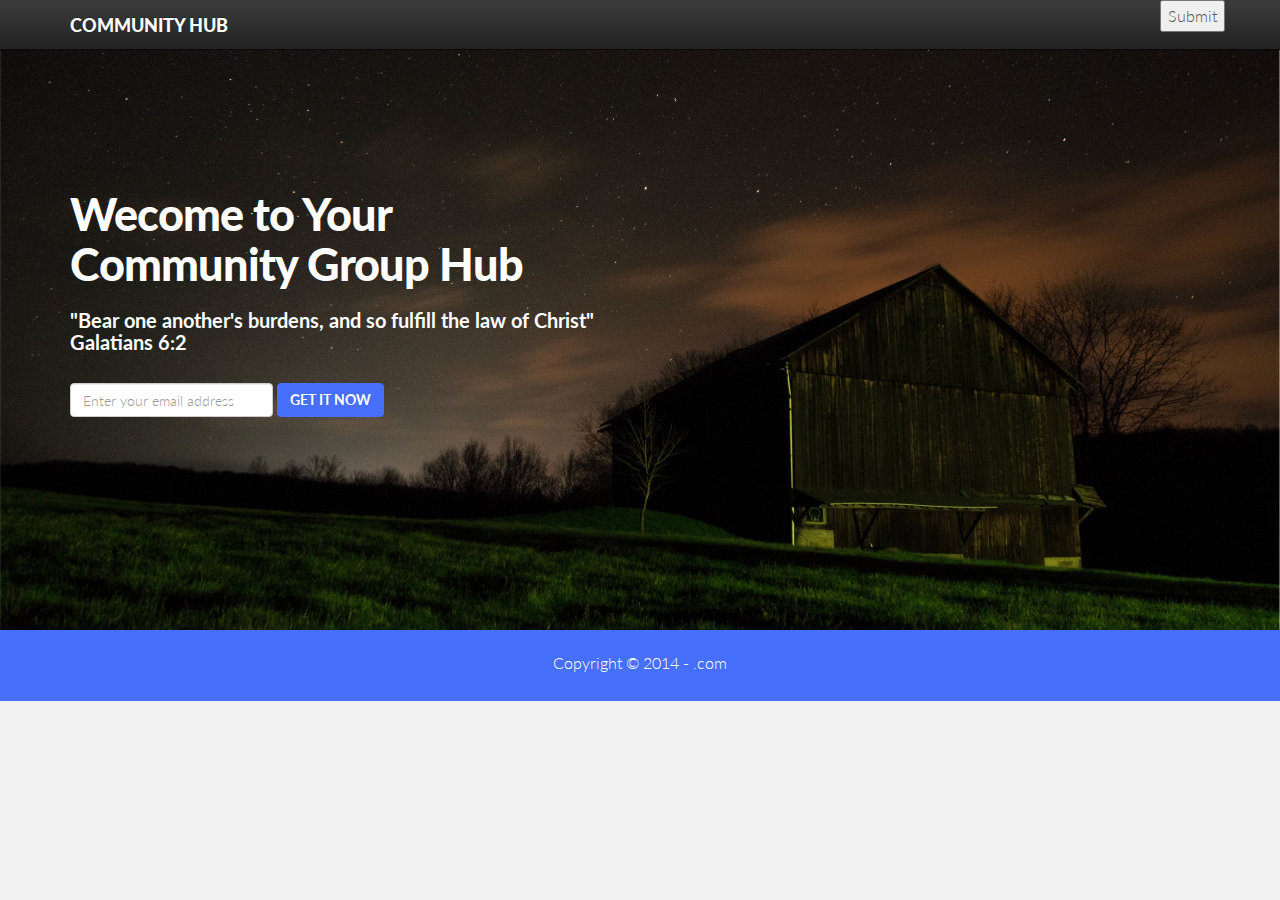
<file: index.html>
<!DOCTYPE html>
<html lang="en">
  <head>
    <meta charset="utf-8">
    <meta http-equiv="X-UA-Compatible" content="IE=edge">
    <meta name="viewport" content="width=device-width, initial-scale=1.0">
    <meta name="description" content="">
    <meta name="author" content="">
    <link rel="shortcut icon" href="assets/img/favicon.png">

    <title>Community Group Hub</title>

    <!-- Bootstrap -->
    <link href="assets/css/bootstrap.css" rel="stylesheet">
	<link href="assets/css/bootstrap-theme.css" rel="stylesheet">

    <!-- siimple style -->
    <link href="assets/css/style.css" rel="stylesheet">
    
    <!-- HTML5 shim and Respond.js IE8 support of HTML5 elements and media queries -->
    <!--[if lt IE 9]>
      <script src="https://oss.maxcdn.com/libs/html5shiv/3.7.0/html5shiv.js"></script>
      <script src="https://oss.maxcdn.com/libs/respond.js/1.3.0/respond.min.js"></script>
    <![endif]-->
  </head>

  <body>

    <!-- Fixed navbar -->
    <div class="navbar navbar-inverse navbar-fixed-top">
      <div class="container">
        <div class="navbar-header">
          <button type="button" class="navbar-toggle" data-toggle="collapse" data-target=".navbar-collapse">
            <span class="icon-bar"></span>
            <span class="icon-bar"></span>
            <span class="icon-bar"></span>
          </button>
          <a class="navbar-brand" href="index.html">Community Hub</a>
        </div>
        <div class="navbar-collapse collapse">
          <ul class="nav navbar-nav navbar-right">
			<li style = "display:inline"><input id="btn-login" class="btn-login" type="submit" /></li>
          </ul>
        </div><!--/.nav-collapse -->
      </div>
    </div>

	<div id="header">
		<div class="container">
			<div class="row">
				<div class="col-lg-6">
					<h1>Wecome to Your Community Group Hub</h1>
					<h2 class="subtitle">"Bear one another's burdens, and so fulfill the law of Christ" Galatians 6:2</h2>
					<form class="form-inline signup" role="form">
					  <div class="form-group">
					    <input type="email" class="form-control" id="exampleInputEmail1" placeholder="Enter your email address">
					  </div>
					  <button type="submit" class="btn btn-theme">Get it now</button>
					</form>					
				</div>
				
			</div>
		</div>
	</div>
	<div id="footer">
	<div class="container">
		<div class="row">
			<div class="col-lg-6 col-lg-offset-3">
					<p class="copyright">Copyright &copy; 2014 - .com</p>
			</div>
		</div>		
	</div>	
	</div>
	
	<!-- Auth0Lock script -->
<script src="//cdn.auth0.com/js/lock-7.1.min.js"></script>

<!-- Setting the right viewport -->
<meta name="viewport" content="width=device-width, initial-scale=1.0, maximum-scale=1.0, user-scalable=no" />

    <script src="https://code.jquery.com/jquery-1.10.2.min.js"></script>
    <script src="assets/js/bootstrap.min.js"></script>
    <script src="assets/js/app.js"></script>
  </body>
</html>
</file>
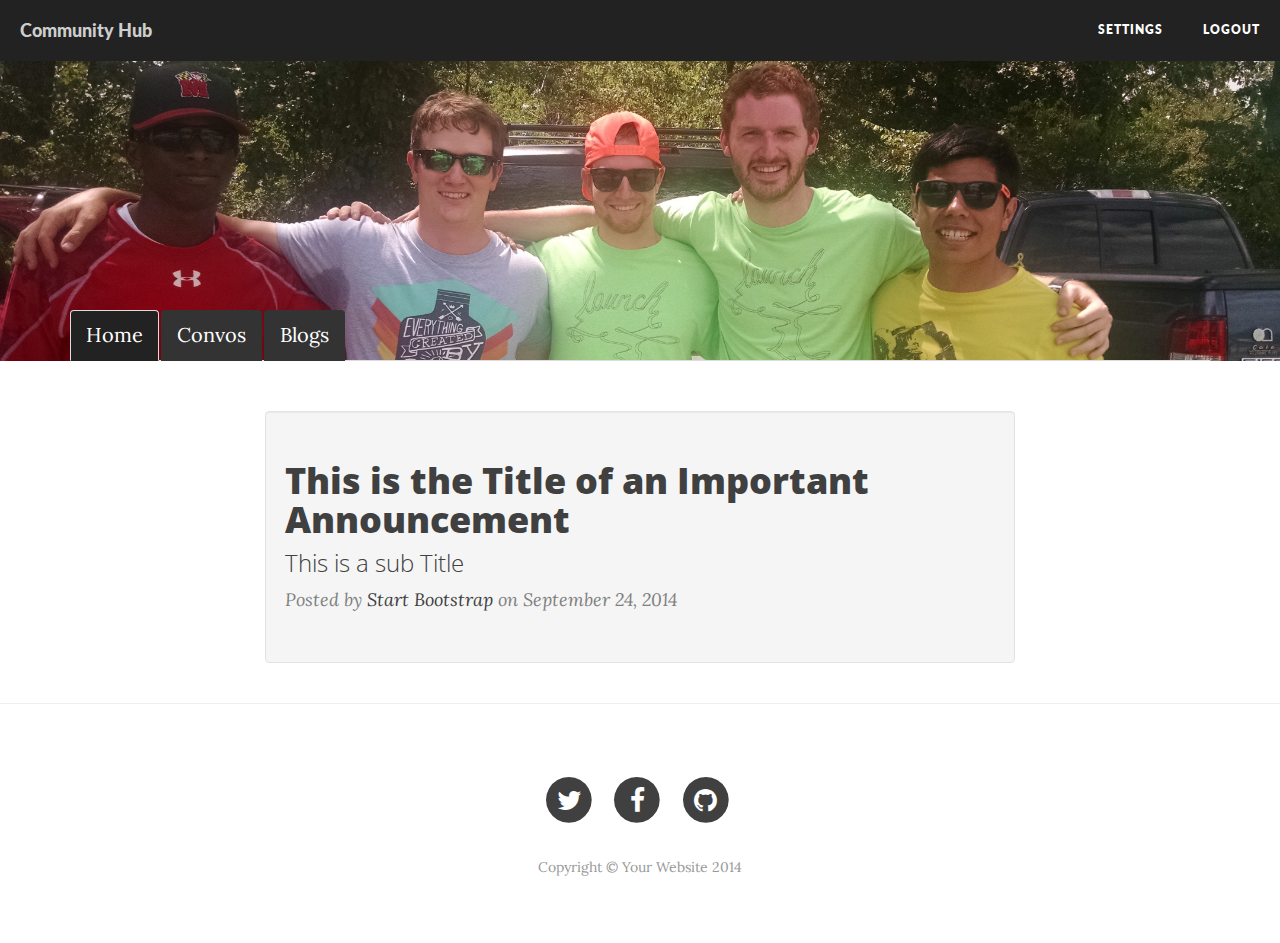
<file: announce.html>
<!DOCTYPE html>
<html lang="en">

<head>

    <meta charset="utf-8">
    <meta http-equiv="X-UA-Compatible" content="IE=edge">
    <meta name="viewport" content="width=device-width, initial-scale=1">
    <meta name="description" content="">
    <meta name="author" content="">

    <title>Clean Blog</title>

    <!-- Bootstrap Core CSS -->
    <link href="assets/css/bootstrap.css" rel="stylesheet">

    <!-- Custom CSS -->
    <link href="assets/css/clean-blog.css" rel="stylesheet">

    <!-- Custom Fonts -->
    <link href="http://maxcdn.bootstrapcdn.com/font-awesome/4.1.0/css/font-awesome.min.css" rel="stylesheet" type="text/css">
    <link href="http://fonts.googleapis.com/css?family=Lora:400,700,400italic,700italic" rel='stylesheet' type='text/css'>
    <link href="http://fonts.googleapis.com/css?family=Open+Sans:300italic,400italic,600italic,700italic,800italic,400,300,600,700,800" rel='stylesheet' type='text/css'>

    <!-- HTML5 Shim and Respond.js IE8 support of HTML5 elements and media queries -->
    <!-- WARNING: Respond.js doesn't work if you view the page via file:// -->
    <!--[if lt IE 9]>
        <script src="https://oss.maxcdn.com/libs/html5shiv/3.7.0/html5shiv.js"></script>
        <script src="https://oss.maxcdn.com/libs/respond.js/1.4.2/respond.min.js"></script>
    <![endif]-->

</head>

<body>

    <!-- Navigation -->
    <nav class="navbar navbar-default navbar-custom navbar-fixed-top">
        <div class="container-fluid">
            <!-- Brand and toggle get grouped for better mobile display -->
            <div class="navbar-header page-scroll">
                <button type="button" class="navbar-toggle" data-toggle="collapse" data-target="#bs-example-navbar-collapse-1">
                    <span class="sr-only">Toggle navigation</span>
                    <span class="icon-bar"></span>
                    <span class="icon-bar"></span>
                    <span class="icon-bar"></span>
                </button>
                <a class="navbar-brand" href="convos.html">Community Hub</a>
            </div>

            <!-- Collect the nav links, forms, and other content for toggling -->
            <div class="collapse navbar-collapse" id="bs-example-navbar-collapse-1">
                <ul class="nav navbar-nav navbar-right">
                    <li>
                        <a href="#">Settings</a>
                    </li>
                    <li>
                        <a href="index.html">Logout</a>
                    </li>
                </ul>
            </div>
            <!-- /.navbar-collapse -->
        </div>
        <!-- /.container -->
    </nav>

    <!-- Page Header -->
    <!-- Set your background image for this header on the line below. -->
    <header class="intro-header" style="background-image: url('assets/img/commBanner.jpg')">
        <div class="container">
            <div class="row">
                <div class="col-lg-8 col-lg-offset-2 col-md-10 col-md-offset-1">
                    <div class="site-heading">
                        <h1></h1>
                        <span class="subheading"></span>
                    </div>
                </div>
            </div>
            <ul class="nav nav-tabs">
  <li role="presentation" class="active"><a href="#">Home</a></li>
  <li role="presentation"><a href="convos.html">Convos</a></li>
  <li role="presentation"><a href="blog.html">Blogs</a></li>
</ul>
        </div>
    </header>

    <!-- Main Content -->
    <div class="container">
        <div class="row">
            <div class="col-lg-8 col-lg-offset-2 col-md-10 col-md-offset-1">
            	<div class = "well">
                <div class="post-preview">
                    <a href="post.html">
                        <h2 class="post-title">
                            This is the Title of an Important Announcement
                        </h2>
                        <h3 class="post-subtitle">
                            This is a sub Title
                        </h3>
                    </a>
                    <p class="post-meta">Posted by <a href="#">Start Bootstrap</a> on September 24, 2014</p>
                </div>
                </div>
            </div>
        </div>
    </div>

    <hr>

    <!-- Footer -->
    <footer>
        <div class="container">
            <div class="row">
                <div class="col-lg-8 col-lg-offset-2 col-md-10 col-md-offset-1">
                    <ul class="list-inline text-center">
                        <li>
                            <a href="#">
                                <span class="fa-stack fa-lg">
                                    <i class="fa fa-circle fa-stack-2x"></i>
                                    <i class="fa fa-twitter fa-stack-1x fa-inverse"></i>
                                </span>
                            </a>
                        </li>
                        <li>
                            <a href="#">
                                <span class="fa-stack fa-lg">
                                    <i class="fa fa-circle fa-stack-2x"></i>
                                    <i class="fa fa-facebook fa-stack-1x fa-inverse"></i>
                                </span>
                            </a>
                        </li>
                        <li>
                            <a href="#">
                                <span class="fa-stack fa-lg">
                                    <i class="fa fa-circle fa-stack-2x"></i>
                                    <i class="fa fa-github fa-stack-1x fa-inverse"></i>
                                </span>
                            </a>
                        </li>
                    </ul>
                    <p class="copyright text-muted">Copyright &copy; Your Website 2014</p>
                </div>
            </div>
        </div>
    </footer>

    <!-- jQuery -->
    <script src="assets/js/jquery.js"></script>

    <!-- Bootstrap Core JavaScript -->
    <script src="assets/js/bootstrap.min.js"></script>

    <!-- Custom Theme JavaScript -->
    <script src="assets/js/clean-blog.js"></script>

<script type="text/javascript">
    /* * * CONFIGURATION VARIABLES * * */
    var disqus_shortname = 'community11';
    
    /* * * DON'T EDIT BELOW THIS LINE * * */
    (function () {
        var s = document.createElement('script'); s.async = true;
        s.type = 'text/javascript';
        s.src = '//' + disqus_shortname + '.disqus.com/count.js';
        (document.getElementsByTagName('HEAD')[0] || document.getElementsByTagName('BODY')[0]).appendChild(s);
    }());
</script>
</body>

</html>
</file>
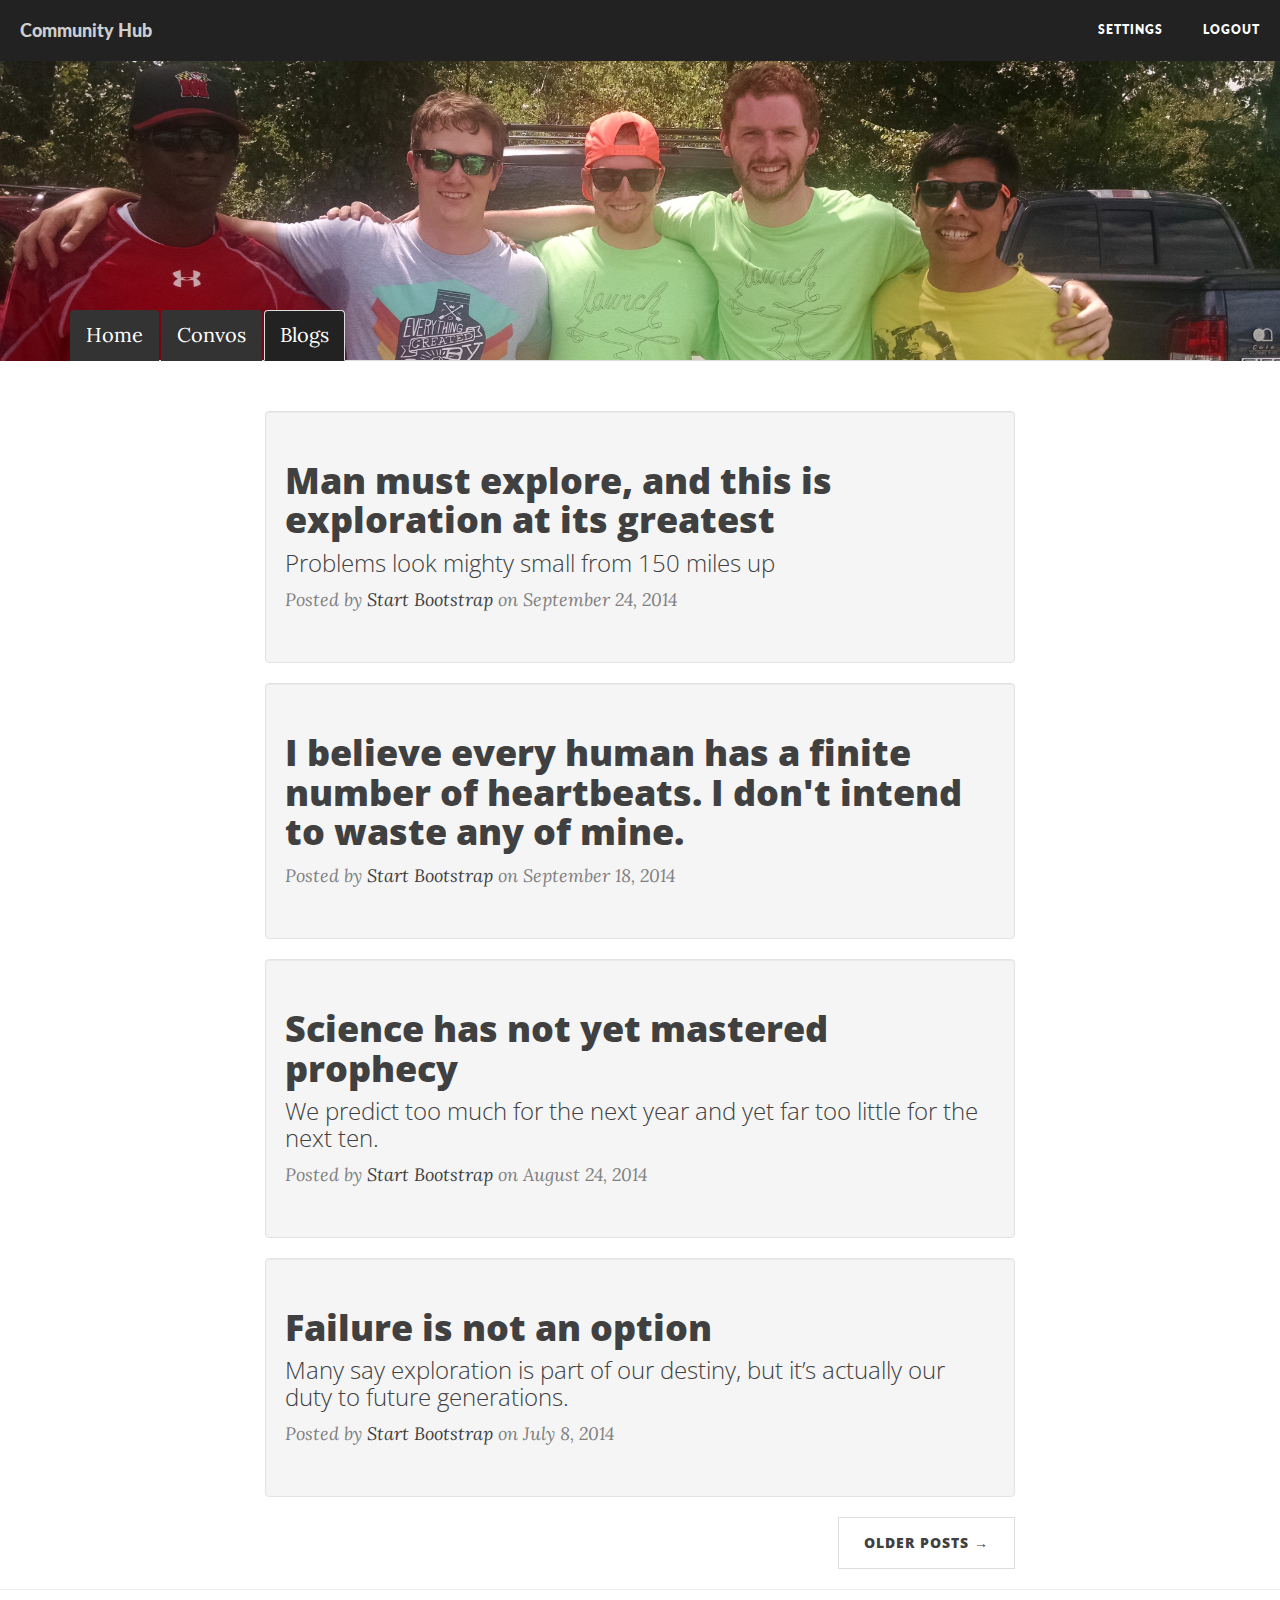
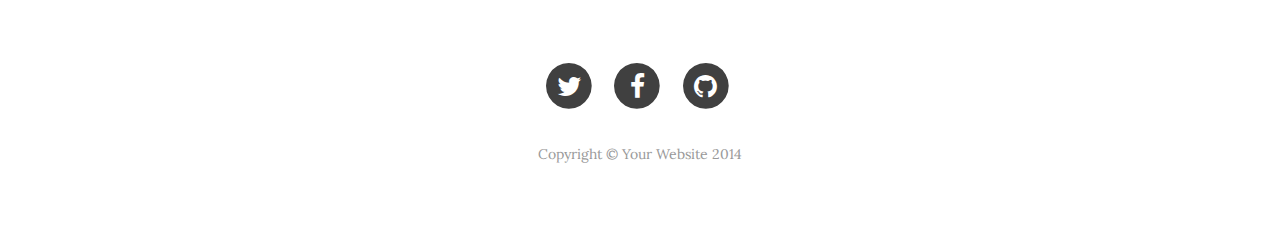
<file: blog.html>
<!DOCTYPE html>
<html lang="en">

<head>

    <meta charset="utf-8">
    <meta http-equiv="X-UA-Compatible" content="IE=edge">
    <meta name="viewport" content="width=device-width, initial-scale=1">
    <meta name="description" content="">
    <meta name="author" content="">

    <title>Clean Blog</title>

    <!-- Bootstrap Core CSS -->
    <link href="assets/css/bootstrap.css" rel="stylesheet">

    <!-- Custom CSS -->
    <link href="assets/css/clean-blog.css" rel="stylesheet">

    <!-- Custom Fonts -->
    <link href="http://maxcdn.bootstrapcdn.com/font-awesome/4.1.0/css/font-awesome.min.css" rel="stylesheet" type="text/css">
    <link href="http://fonts.googleapis.com/css?family=Lora:400,700,400italic,700italic" rel='stylesheet' type='text/css'>
    <link href="http://fonts.googleapis.com/css?family=Open+Sans:300italic,400italic,600italic,700italic,800italic,400,300,600,700,800" rel='stylesheet' type='text/css'>

    <!-- HTML5 Shim and Respond.js IE8 support of HTML5 elements and media queries -->
    <!-- WARNING: Respond.js doesn't work if you view the page via file:// -->
    <!--[if lt IE 9]>
        <script src="https://oss.maxcdn.com/libs/html5shiv/3.7.0/html5shiv.js"></script>
        <script src="https://oss.maxcdn.com/libs/respond.js/1.4.2/respond.min.js"></script>
    <![endif]-->

</head>

<body>

    <!-- Navigation -->
    <nav class="navbar navbar-default navbar-custom navbar-fixed-top">
        <div class="container-fluid">
            <!-- Brand and toggle get grouped for better mobile display -->
            <div class="navbar-header page-scroll">
                <button type="button" class="navbar-toggle" data-toggle="collapse" data-target="#bs-example-navbar-collapse-1">
                    <span class="sr-only">Toggle navigation</span>
                    <span class="icon-bar"></span>
                    <span class="icon-bar"></span>
                    <span class="icon-bar"></span>
                </button>
                <a class="navbar-brand" href="announce.html">Community Hub</a>
            </div>

            <!-- Collect the nav links, forms, and other content for toggling -->
            <div class="collapse navbar-collapse" id="bs-example-navbar-collapse-1">
                <ul class="nav navbar-nav navbar-right">
                    <li>
                        <a href="#">Settings</a>
                    </li>
                    <li>
                        <a href="index.html">Logout</a>
                    </li>
                </ul>
            </div>
            <!-- /.navbar-collapse -->
        </div>
        <!-- /.container -->
    </nav>

    <!-- Page Header -->
    <!-- Set your background image for this header on the line below. -->
    <header class="intro-header" style="background-image: url('assets/img/commBanner.jpg')">
        <div class="container">
            <div class="row">
                <div class="col-lg-8 col-lg-offset-2 col-md-10 col-md-offset-1">
                    <div class="site-heading">
                        <h1></h1>
                        <span class="subheading"></span>
                    </div>
                </div>
            </div>
            <ul class="nav nav-tabs">
  <li role="presentation"><a href="announce.html">Home</a></li>
  <li role="presentation"><a href="convos.html">Convos</a></li>
  <li role="presentation" class="active"><a href="#">Blogs</a></li>
</ul>
        </div>
    </header>

    <!-- Main Content -->
    <div class="container">
        <div class="row">
            <div class="col-lg-8 col-lg-offset-2 col-md-10 col-md-offset-1">
            	<div class = "well">
                <div class="post-preview">
                    <a href="post.html">
                        <h2 class="post-title">
                            Man must explore, and this is exploration at its greatest
                        </h2>
                        <h3 class="post-subtitle">
                            Problems look mighty small from 150 miles up
                        </h3>
                    </a>
                    <p class="post-meta">Posted by <a href="#">Start Bootstrap</a> on September 24, 2014</p>
                </div>
                </div>
                <div class = "well">
                <div class="post-preview">
                    <a href="post.html">
                        <h2 class="post-title">
                            I believe every human has a finite number of heartbeats. I don't intend to waste any of mine.
                        </h2>
                    </a>
                    <p class="post-meta">Posted by <a href="#">Start Bootstrap</a> on September 18, 2014</p>
                </div>
                </div>
                <div class = "well">
                <div class="post-preview">
                    <a href="post.html">
                        <h2 class="post-title">
                            Science has not yet mastered prophecy
                        </h2>
                        <h3 class="post-subtitle">
                            We predict too much for the next year and yet far too little for the next ten.
                        </h3>
                    </a>
                    <p class="post-meta">Posted by <a href="#">Start Bootstrap</a> on August 24, 2014</p>
                </div>
                </div>
                <div class = "well">
                <div class="post-preview">
                    <a href="post.html">
                        <h2 class="post-title">
                            Failure is not an option
                        </h2>
                        <h3 class="post-subtitle">
                            Many say exploration is part of our destiny, but it’s actually our duty to future generations.
                        </h3>
                    </a>
                    <p class="post-meta">Posted by <a href="#">Start Bootstrap</a> on July 8, 2014</p>
                </div>
                </div>
                <!-- Pager -->
                <ul class="pager">
                    <li class="next">
                        <a href="#">Older Posts &rarr;</a>
                    </li>
                </ul>
            </div>
        </div>
    </div>

    <hr>

    <!-- Footer -->
    <footer>
        <div class="container">
            <div class="row">
                <div class="col-lg-8 col-lg-offset-2 col-md-10 col-md-offset-1">
                    <ul class="list-inline text-center">
                        <li>
                            <a href="#">
                                <span class="fa-stack fa-lg">
                                    <i class="fa fa-circle fa-stack-2x"></i>
                                    <i class="fa fa-twitter fa-stack-1x fa-inverse"></i>
                                </span>
                            </a>
                        </li>
                        <li>
                            <a href="#">
                                <span class="fa-stack fa-lg">
                                    <i class="fa fa-circle fa-stack-2x"></i>
                                    <i class="fa fa-facebook fa-stack-1x fa-inverse"></i>
                                </span>
                            </a>
                        </li>
                        <li>
                            <a href="#">
                                <span class="fa-stack fa-lg">
                                    <i class="fa fa-circle fa-stack-2x"></i>
                                    <i class="fa fa-github fa-stack-1x fa-inverse"></i>
                                </span>
                            </a>
                        </li>
                    </ul>
                    <p class="copyright text-muted">Copyright &copy; Your Website 2014</p>
                </div>
            </div>
        </div>
    </footer>

    <!-- jQuery -->
    <script src="assets/js/jquery.js"></script>

    <!-- Bootstrap Core JavaScript -->
    <script src="assets/js/bootstrap.min.js"></script>

    <!-- Custom Theme JavaScript -->
    <script src="assets/js/clean-blog.js"></script>

</body>

</html>
</file>
<file: assets/css/style.css>
/* ==== Google font ==== */
@import url('http://fonts.googleapis.com/css?family=Lato:400,300,700,900');

body {
  background-color: #f2f2f2;
    font-family: 'Lato', sans-serif;
    font-weight: 300;
    font-size: 16px;
    color: #555;
    line-height: 1.6em;
    -webkit-font-smoothing: antialiased;
    -webkit-overflow-scrolling: touch;
}

h1, h2, h3, h4, h5, h6 {
    font-family: 'Lato', sans-serif;
    font-weight: 300;
    color: #444;
}

h1 {
	font-size: 40px;
}

h3 {
	font-weight: 400;
}

h4 {
	font-weight: 400;
	font-size: 20px;
}

p {
    margin-bottom: 20px;
    font-size: 16px;
}


a {
    color: #d6ee18;
    word-wrap: break-word;
    -webkit-transition: color 0.1s ease-in, background 0.1s ease-in;
    -moz-transition: color 0.1s ease-in, background 0.1s ease-in;
    -ms-transition: color 0.1s ease-in, background 0.1s ease-in;
    -o-transition: color 0.1s ease-in, background 0.1s ease-in;
    transition: color 0.1s ease-in, background 0.1s ease-in;
}

a:hover,
a:focus {
    color: #b7cb1b;
    text-decoration: none;
    outline: 0;
}

a:before,
a:after {
    -webkit-transition: color 0.1s ease-in, background 0.1s ease-in;
    -moz-transition: color 0.1s ease-in, background 0.1s ease-in;
    -ms-transition: color 0.1s ease-in, background 0.1s ease-in;
    -o-transition: color 0.1s ease-in, background 0.1s ease-in;
    transition: color 0.1s ease-in, background 0.1s ease-in;
}
.navbar-inverse .navbar-nav > li > a {
    color: #f2f2f2;
}

.alignleft {
    text-align: left;
}
.alignright {
    text-align: right;
}

.aligncenter {
    text-align: center;
}

.btn-theme  {
  color: #fff;
  background-color: #466ffb;
  border-color: #466ffb;
}
.btn-theme:hover  {
  color: #fff;
  background-color: #444;
  border-color: #444;
}
form.signup {
	margin-top: 30px;
}
form.signup button.btn {
	text-transform: uppercase;
	font-weight: 700;
}
form.signup input.form-control:focus {
	border-color: #fd680e;
}


/* Nav */

a.navbar-brand {
	color: #fff !important;
	font-weight: 900;
	text-transform: uppercase;
}
a.navbar-brand:hover {
    color: #ddd !important;
}

/* Header */

#header {	
	background-color: #f9f9f9;
	background: url(../img/house.jpg) no-repeat center top;
	margin-top: -20px;
	padding-top: 150px;
	background-attachment: relative;
	background-position: center center;
	min-height: 650px;
	width: 100%;
	
    -webkit-background-size: 100%;
    -moz-background-size: 100%;
    -o-background-size: 100%;
    background-size: 100%;

    -webkit-background-size: cover;
    -moz-background-size: cover;
    -o-background-size: cover;
    background-size: cover;
}



#header h1 {
	margin-top: 60px;
	margin-bottom: 15px;
	color: #fff;
	font-size: 45px;
	font-weight: 900;
	letter-spacing: -1px;
}

h2.subtitle {
	color: #fdfdfd;
	font-size: 20px;
	font-weight: bold;
}

/* slide */
.carousel-indicators {
  position: absolute;
  bottom: -40px;
  left: 50%;
  z-index: 15;
  width: 60%;
  padding-left: 0;
  margin-left: -50%;
  text-align: center;
  list-style: none;
}
.carousel-indicators li {
  display: inline-block;
  width: 10px;
  height: 10px;
  margin: 1px;
  text-indent: -999px;
  cursor: pointer;
  background-color: #000 \9;
  background-color: #fff;
  border: 1px solid #fff;
  border-radius: 10px;
}
.carousel-indicators .active {
  width: 12px;
  height: 12px;
  margin: 0;
  background-color: #b7cb1b;
}

/* footer */
#footer {
	background: #466ffb;
	padding: 20px 0 5px;
}

p.copyright {
	color: #fff;
	text-align: center;
}
</file>
<file: assets/css/clean-blog.css>
/*!
 * Clean Blog v1.0.0 (http://startbootstrap.com)
 * Copyright 2014 Start Bootstrap
 * Licensed under Apache 2.0 (https://github.com/IronSummitMedia/startbootstrap/blob/gh-pages/LICENSE)
 */
 
 /* ==== Google font ==== */
@import url('http://fonts.googleapis.com/css?family=Lato:400,300,700,900');

body {
  font-family: 'Lora', 'Times New Roman', serif;
  font-size: 20px;
  color: #404040;
}
p {
  line-height: 1.5;
  margin: 30px 0;
}
p a {
  text-decoration: underline;
}
h1,
h2,
h3,
h4,
h5,
h6 {
  font-family: 'Open Sans', 'Helvetica Neue', Helvetica, Arial, sans-serif;
  font-weight: 800;
}
a {
  color: #404040;
}
a:hover,
a:focus {
  color: #0085a1;
}
a img:hover,
a img:focus {
  cursor: zoom-in;
}
blockquote {
  color: #808080;
  font-style: italic;
}
hr.small {
  max-width: 100px;
  margin: 15px auto;
  border-width: 4px;
  border-color: white;
}
.navbar-custom {
  position: absolute;
  top: 0;
  left: 0;
  width: 100%;
  z-index: 3;
  font-family: 'Lato', 'Open Sans', 'Helvetica Neue', Helvetica, Arial, sans-serif;
}
.navbar-custom .navbar-brand {
  font-weight: 900;
}
.navbar-custom .nav li a {
  text-transform: uppercase;
  font-size: 12px;
  font-weight: 800;
  letter-spacing: 1px;
}
@media only screen and (min-width: 768px) {
  .navbar-custom {
    background: #222;
    border-bottom: 1px solid transparent;
  }
  .navbar-custom .navbar-brand {
    color: white;
    padding: 20px;
  }
  .navbar-custom .navbar-brand:hover,
  .navbar-custom .navbar-brand:focus {
    color: rgba(255, 255, 255, 0.8);
  }
  .navbar-custom .nav li a {
    color: white;
    padding: 20px;
  }
  .navbar-custom .nav li a:hover,
  .navbar-custom .nav li a:focus {
    color: rgba(255, 255, 255, 0.8);
  }
}
@media only screen and (min-width: 1170px) {
  .navbar-custom {
    -webkit-transition: background-color 0.3s;
    -moz-transition: background-color 0.3s;
    transition: background-color 0.3s;
    /* Force Hardware Acceleration in WebKit */
    -webkit-transform: translate3d(0, 0, 0);
    -moz-transform: translate3d(0, 0, 0);
    -ms-transform: translate3d(0, 0, 0);
    -o-transform: translate3d(0, 0, 0);
    transform: translate3d(0, 0, 0);
    -webkit-backface-visibility: hidden;
    backface-visibility: hidden;
  }
  .navbar-custom.is-fixed {
    /* when the user scrolls down, we hide the header right above the viewport */
    position: fixed;
    top: -61px;
    background-color: rgba(255, 255, 255, 0.9);
    border-bottom: 1px solid #f2f2f2;
    -webkit-transition: -webkit-transform 0.3s;
    -moz-transition: -moz-transform 0.3s;
    transition: transform 0.3s;
  }
  .navbar-custom.is-fixed .navbar-brand {
    color: #404040;
  }
  .navbar-custom.is-fixed .navbar-brand:hover,
  .navbar-custom.is-fixed .navbar-brand:focus {
    color: #0085a1;
  }
  .navbar-custom.is-fixed .nav li a {
    color: #404040;
  }
  .navbar-custom.is-fixed .nav li a:hover,
  .navbar-custom.is-fixed .nav li a:focus {
    color: #0085a1;
  }
  .navbar-custom.is-visible {
    /* if the user changes the scrolling direction, we show the header */
    -webkit-transform: translate3d(0, 100%, 0);
    -moz-transform: translate3d(0, 100%, 0);
    -ms-transform: translate3d(0, 100%, 0);
    -o-transform: translate3d(0, 100%, 0);
    transform: translate3d(0, 100%, 0);
  }
}

.intro-header {
  background-color: #808080;
  background: no-repeat center center fixed;
  background-attachment: scroll;
  -webkit-background-size: cover;
  -moz-background-size: cover;
  background-size: cover;
  -o-background-size: cover;
  margin-bottom: 50px;
}
.intro-header .site-heading,
.intro-header .post-heading,
.intro-header .page-heading {
  padding: 100px 0 50px;
  color: white;
}
@media only screen and (min-width: 768px) {
  .intro-header .site-heading,
  .intro-header .post-heading,
  .intro-header .page-heading {
    padding: 150px 0;
  }
}
.intro-header .site-heading,
.intro-header .page-heading {
  text-align: center;
}
.intro-header .site-heading h1,
.intro-header .page-heading h1 {
  margin-top: 0;
  font-size: 50px;
}
.intro-header .site-heading .subheading,
.intro-header .page-heading .subheading {
  font-size: 24px;
  line-height: 1.1;
  display: block;
  font-family: 'Lato','Open Sans', 'Helvetica Neue', Helvetica, Arial, sans-serif;
  font-weight: 300;
  margin: 10px 0 0;
}
@media only screen and (min-width: 768px) {
  .intro-header .site-heading h1,
  .intro-header .page-heading h1 {
    font-size: 80px;
  }
}
.intro-header .post-heading h1 {
  font-size: 35px;
}
.intro-header .post-heading .subheading,
.intro-header .post-heading .meta {
  line-height: 1.1;
  display: block;
}
.intro-header .post-heading .subheading {
  font-family: 'Open Sans', 'Helvetica Neue', Helvetica, Arial, sans-serif;
  font-size: 24px;
  margin: 10px 0 30px;
  font-weight: 600;
}
.intro-header .post-heading .meta {
  font-family: 'Lora', 'Times New Roman', serif;
  font-style: italic;
  font-weight: 300;
  font-size: 20px;
}
.intro-header .post-heading .meta a {
  color: white;
}
@media only screen and (min-width: 768px) {
  .intro-header .post-heading h1 {
    font-size: 55px;
  }
  .intro-header .post-heading .subheading {
    font-size: 30px;
  }
}
.post-preview > a {
  color: #404040;
}
.post-preview > a:hover,
.post-preview > a:focus {
  text-decoration: none;
  color: #0085a1;
}
.post-preview > a > .post-title {
  font-size: 30px;
  margin-top: 30px;
  margin-bottom: 10px;
}
.post-preview > a > .post-subtitle {
  margin: 0;
  font-weight: 300;
  margin-bottom: 10px;
}
.post-preview > .post-meta {
  color: #808080;
  font-size: 18px;
  font-style: italic;
  margin-top: 0;
}
.post-preview > .post-meta > a {
  text-decoration: none;
  color: #404040;
}
.post-preview > .post-meta > a:hover,
.post-preview > .post-meta > a:focus {
  color: #0085a1;
  text-decoration: underline;
}
@media only screen and (min-width: 768px) {
  .post-preview > a > .post-title {
    font-size: 36px;
  }
}
.section-heading {
  font-size: 36px;
  margin-top: 60px;
  font-weight: 700;
}
.caption {
  text-align: center;
  font-size: 14px;
  padding: 10px;
  font-style: italic;
  margin: 0;
  display: block;
  border-bottom-right-radius: 5px;
  border-bottom-left-radius: 5px;
}
footer {
  padding: 50px 0 65px;
}
footer .list-inline {
  margin: 0;
  padding: 0;
}
footer .copyright {
  font-size: 14px;
  text-align: center;
  margin-bottom: 0;
}
.floating-label-form-group {
  font-size: 14px;
  position: relative;
  margin-bottom: 0;
  padding-bottom: 0.5em;
  border-bottom: 1px solid #eeeeee;
}
.floating-label-form-group input,
.floating-label-form-group textarea {
  z-index: 1;
  position: relative;
  padding-right: 0;
  padding-left: 0;
  border: none;
  border-radius: 0;
  font-size: 1.5em;
  background: none;
  box-shadow: none !important;
  resize: none;
}
.floating-label-form-group label {
  display: block;
  z-index: 0;
  position: relative;
  top: 2em;
  margin: 0;
  font-size: 0.85em;
  line-height: 1.764705882em;
  vertical-align: middle;
  vertical-align: baseline;
  opacity: 0;
  -webkit-transition: top 0.3s ease,opacity 0.3s ease;
  -moz-transition: top 0.3s ease,opacity 0.3s ease;
  -ms-transition: top 0.3s ease,opacity 0.3s ease;
  transition: top 0.3s ease,opacity 0.3s ease;
}
.floating-label-form-group::not(:first-child) {
  padding-left: 14px;
  border-left: 1px solid #eeeeee;
}
.floating-label-form-group-with-value label {
  top: 0;
  opacity: 1;
}
.floating-label-form-group-with-focus label {
  color: #0085a1;
}
form .row:first-child .floating-label-form-group {
  border-top: 1px solid #eeeeee;
}
.btn {
  font-family: 'Open Sans', 'Helvetica Neue', Helvetica, Arial, sans-serif;
  text-transform: uppercase;
  font-size: 14px;
  font-weight: 800;
  letter-spacing: 1px;
  border-radius: 0;
  padding: 15px 25px;
}
.btn-lg {
  font-size: 16px;
  padding: 25px 35px;
}
.btn-default:hover,
.btn-default:focus {
  background-color: #0085a1;
  border: 1px solid #0085a1;
  color: white;
}
.pager {
  margin: 20px 0 0;
}
.pager li > a,
.pager li > span {
  font-family: 'Open Sans', 'Helvetica Neue', Helvetica, Arial, sans-serif;
  text-transform: uppercase;
  font-size: 14px;
  font-weight: 800;
  letter-spacing: 1px;
  padding: 15px 25px;
  background-color: white;
  border-radius: 0;
}
.pager li > a:hover,
.pager li > a:focus {
  color: white;
  background-color: #0085a1;
  border: 1px solid #0085a1;
}
.pager .disabled > a,
.pager .disabled > a:hover,
.pager .disabled > a:focus,
.pager .disabled > span {
  color: #808080;
  background-color: #404040;
  cursor: not-allowed;
}
::-moz-selection {
  color: white;
  text-shadow: none;
  background: #0085a1;
}
::selection {
  color: white;
  text-shadow: none;
  background: #0085a1;
}
img::selection {
  color: white;
  background: transparent;
}
img::-moz-selection {
  color: white;
  background: transparent;
}
body {
  webkit-tap-highlight-color: #0085a1;
}

.nav-tabs > li > a
{
	background: #333333;
	color: white;
}
</file>
